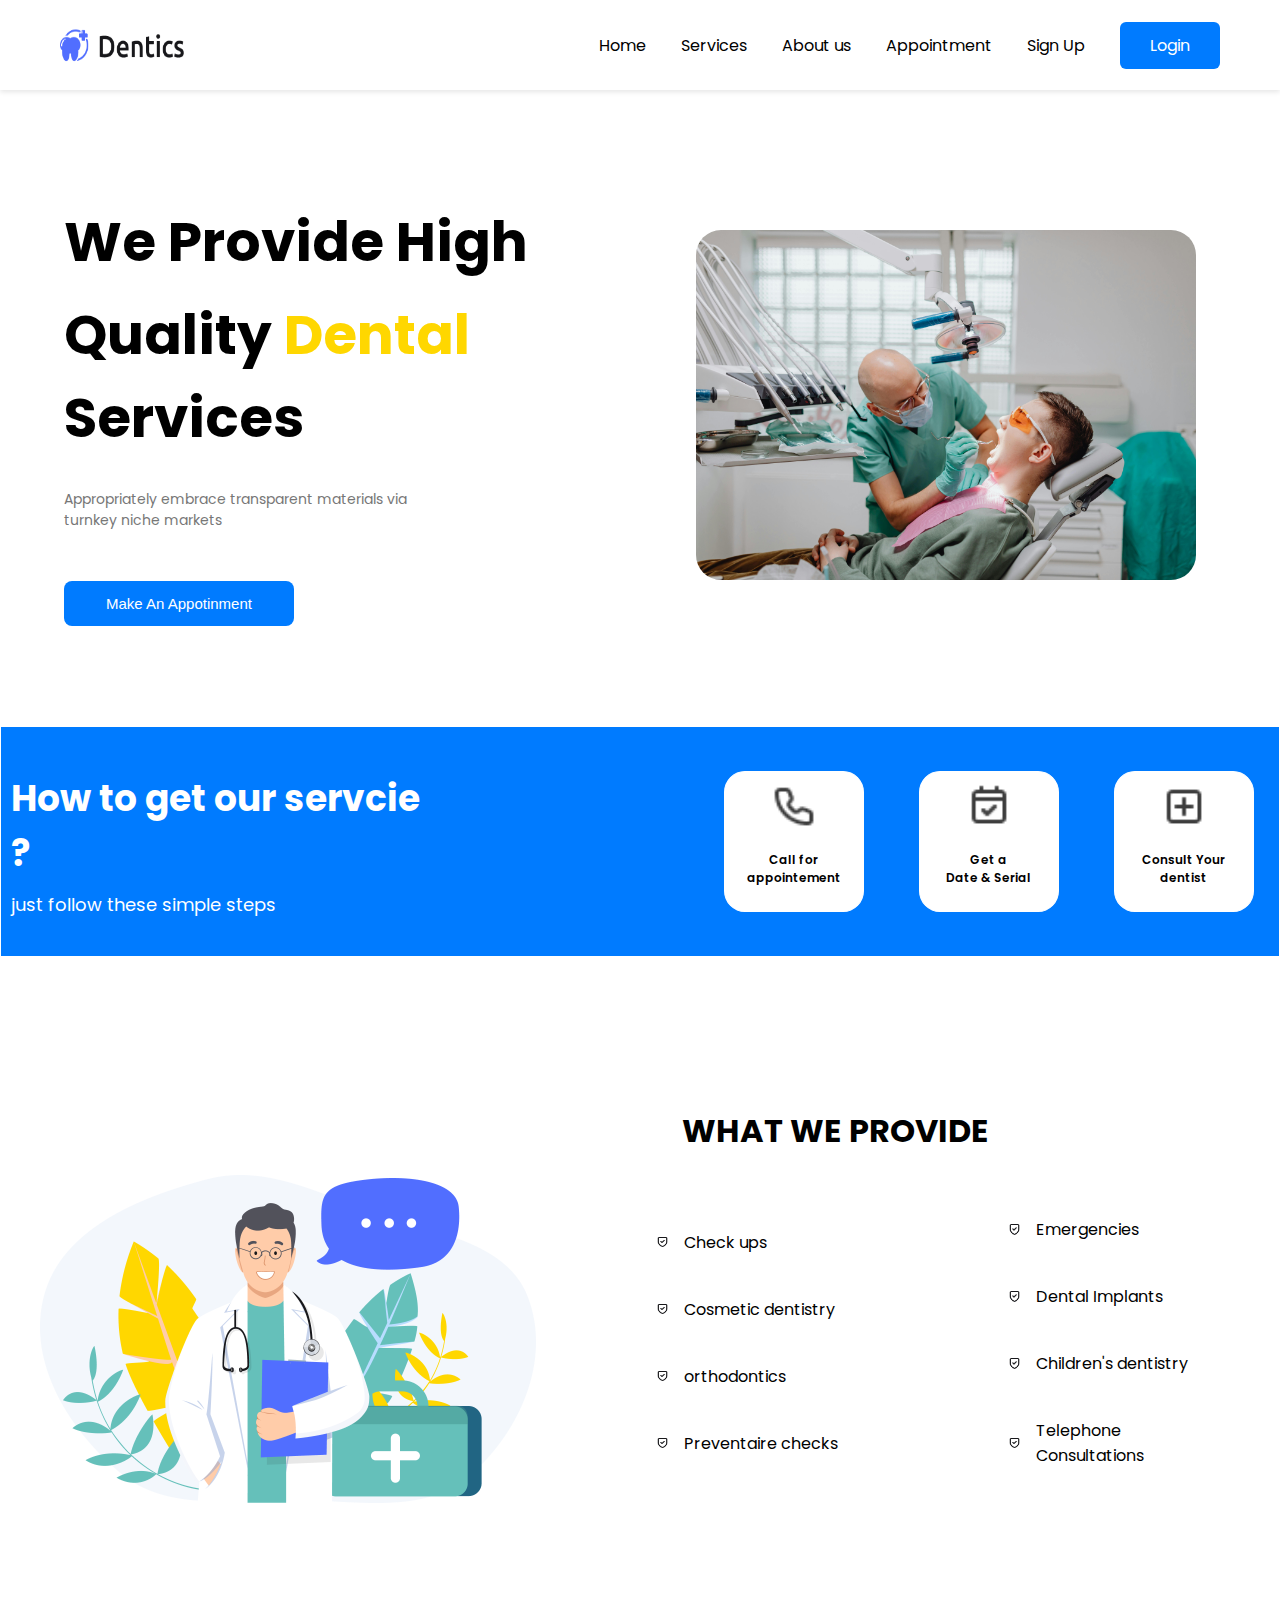
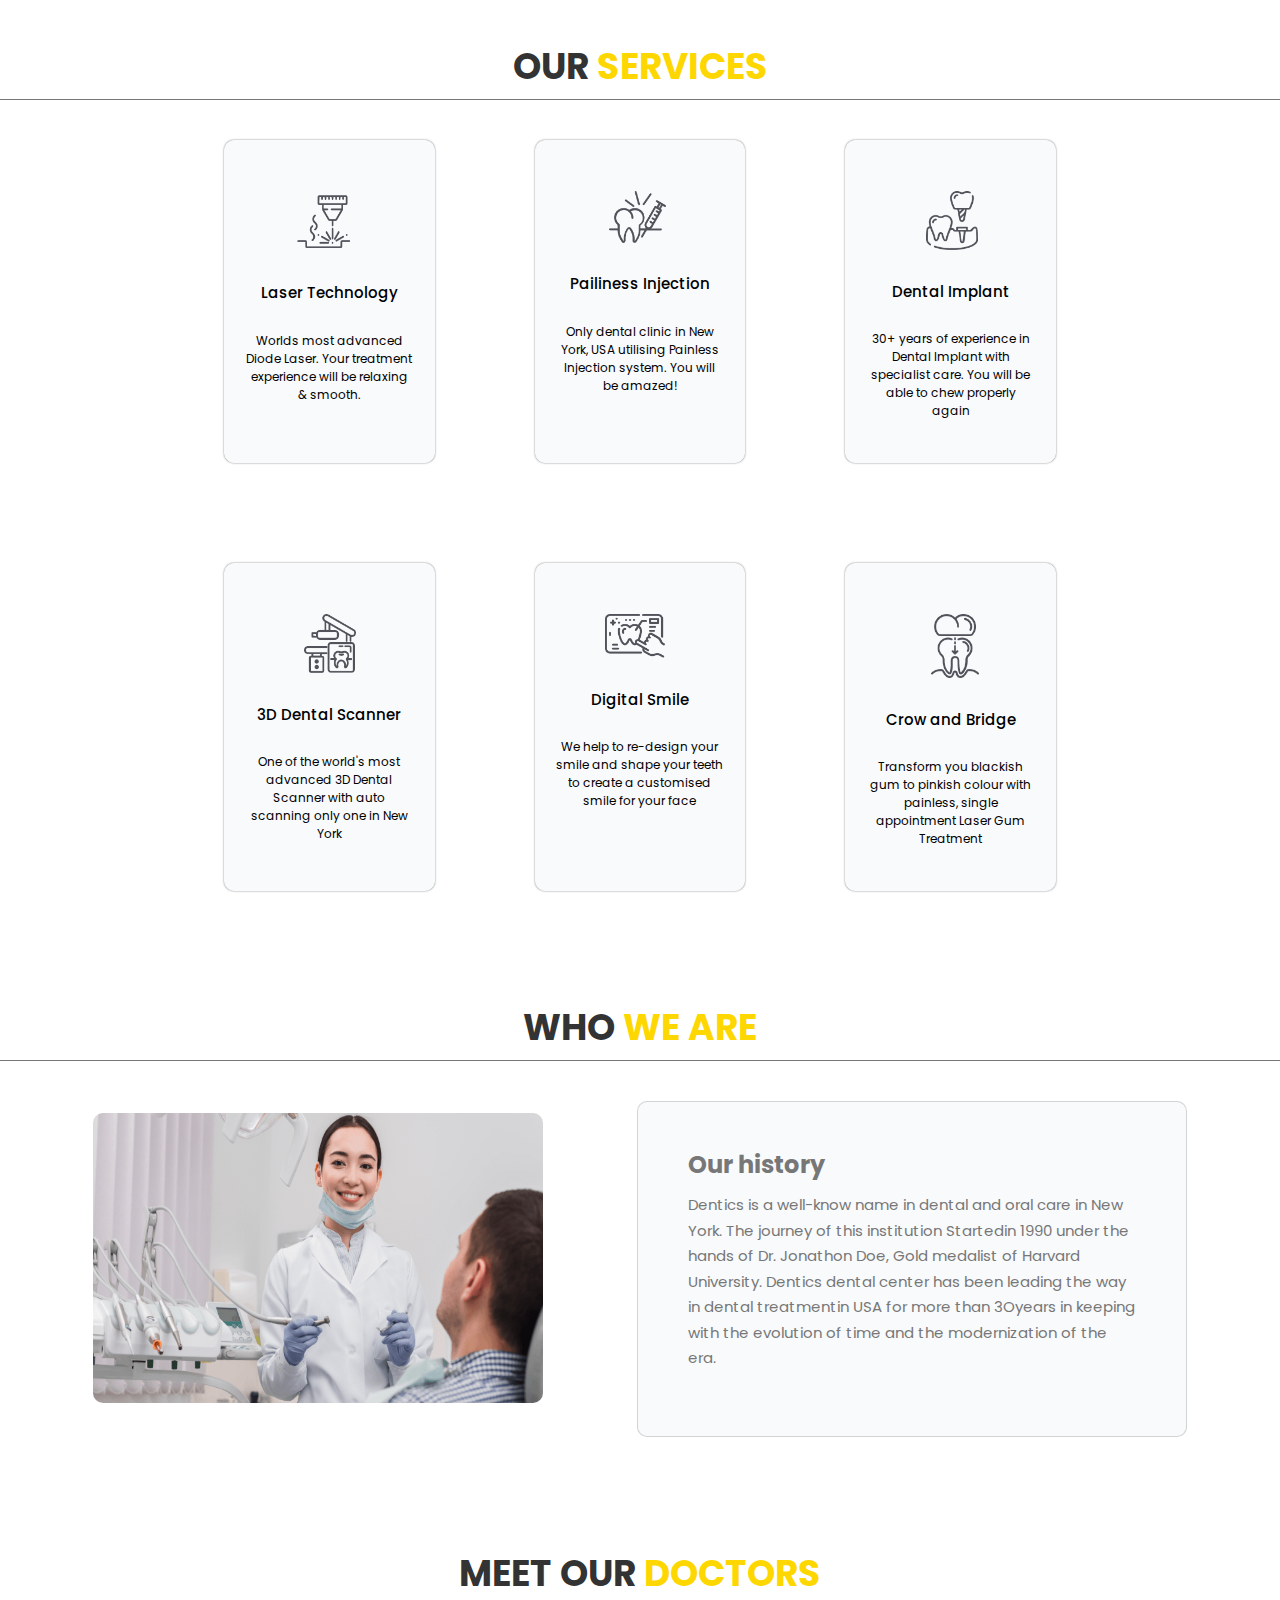
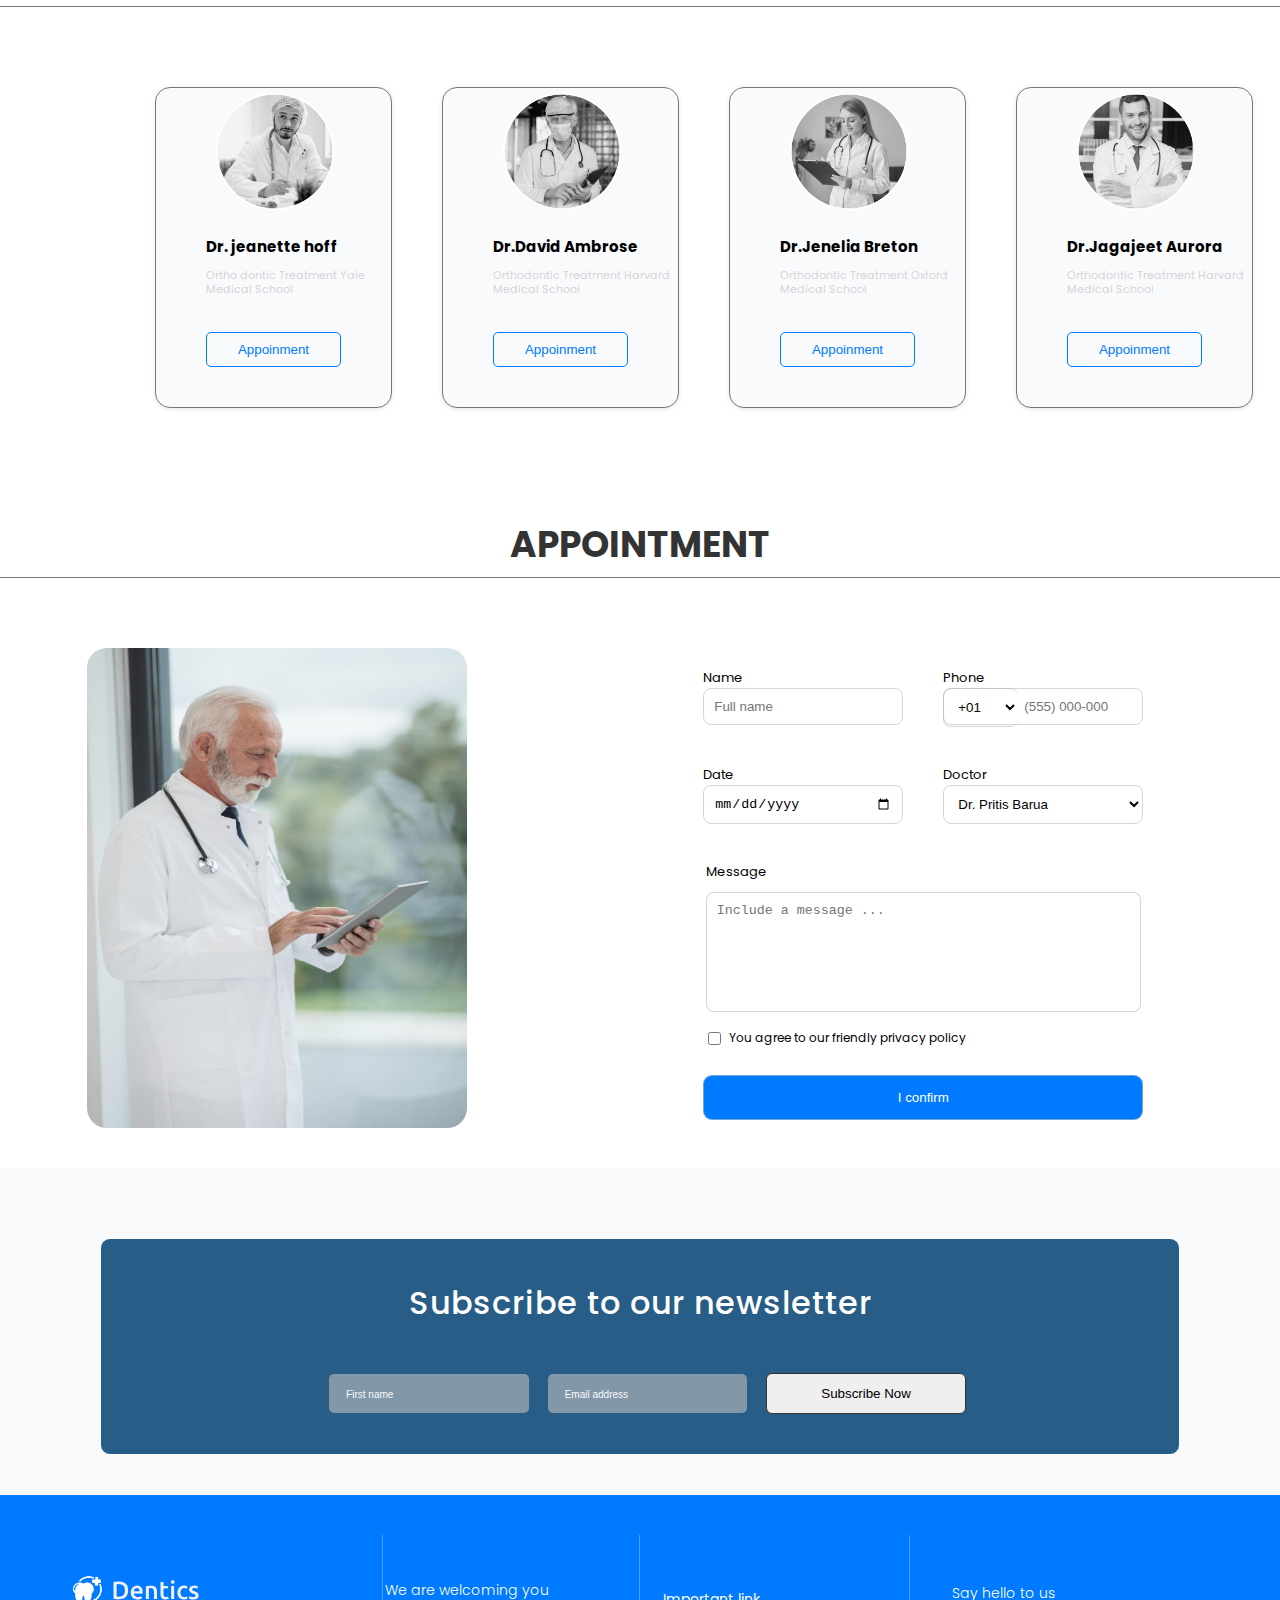
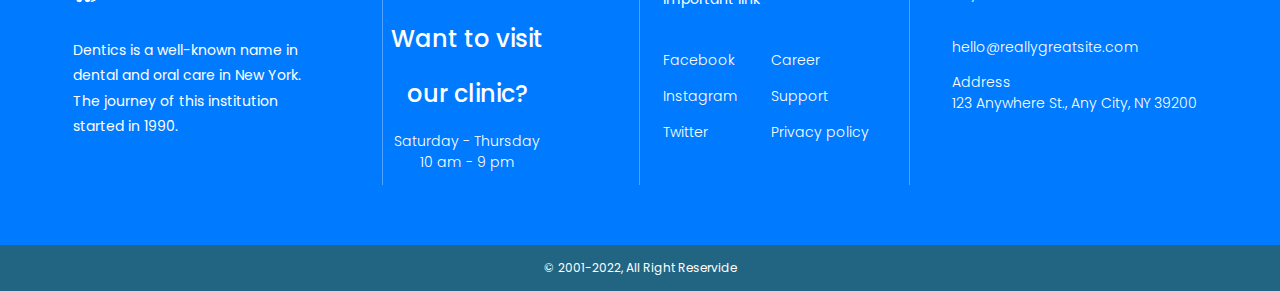
<file: index.html>
<!DOCTYPE html>
<html lang="en">
<head>
    <meta charset="UTF-8">
    <meta name="viewport" content="width=device-width, initial-scale=1.0">
    <title>dentics practice</title>

    <link rel="stylesheet" href="css/styles.css">
    <link rel="shortcut icon" href="images/font-icon-logo.jpg" />
   
</head>
<body>

        <header id="header">
            <!-- section barre de menu navbar -->
            
                <nav class="navigation">
                    <!-- images logo -->
                    <img class="picture" src="images/logo.png" alt="images logo">
            
                    <div class="menu" id="menu">
                    <ul>
                        <li><a href="index.html">Home</a></li>
                        <li><a href="#services">Services</a></li>
                        <li><a href="#history">About us</a></li>
                        <li><a href="#consult-app">Appointment</a></li>
                        <li><a href="sign-up.html">Sign Up</a></li>
                        <li><a href="login.html" class="login-btn">Login</a></li>
                        <!-- <button class="menu-close" id="menu-close">✕</button> -->
                    </ul>
                    <!-- <button class="menu-toggle" id="menu-toggle">☰</button> -->
                    </div>
                    <div class="toggle_menu">

                    </div>

                </nav>
        
        </header>
       <main> 
     <!-- section acceuil home -->
     <section id="home">
        <div class="home-container">
            <div class="left-content">
                <h1>We Provide High </h1>
                <h1>Quality <span>Dental</span> Services</h1>
                <p>Appropriately embrace transparent materials via<br> turnkey niche markets</p>
            
                <div class="btn-content">
                    <button class="get">Make An Appotinment</button>
                </div>
            </div>   

            <div class="right-content">
                <img src="images/dental-pexels-photo-6627462.jpeg" alt="image  dental pexels">
            </div>

        </div>
    </section> 

    <!-- section de services  -->

    <section id="services">

       <div class="services-content">
            <div class="left-service">
                <h1>How to get our servcie ?</h1>
                <p>just follow these simple steps</p>
            </div>

            <div class="right-service">
                <div class="serv">
                    <img src="images/call.png" alt="call appointement"/>
                    <p>Call for appointement</p>
                </div>
                <div class="serv">
                    <img src="images/date.png" alt="date appointement"/>
                    <p>Get a </br> Date & Serial</p>
                </div>
                <div class="serv">
                    <img src="images/doctor-consult.png" alt="consult"/>
                    <p>Consult Your dentist</p>
                </div>
            </div>
        </div>

        <div class="more-services"> 
            <h1>WHAT WE PROVIDE</h1>          
            <div class="services-provide">
                    <div class="img-service">
                        <img src="images/doctor.png" alt="picture doctor">
                    </div>         
              <div class="service-list">
                

                <div class="service-item">
                  <img src="images/shield.png" alt=" check-up">
                  <p>Check ups</p>
                </div>
                <div class="service-item">
                  <img src="images/shield.png" alt="check-up">
                  <p>Cosmetic dentistry</p>
                </div>
                <div class="service-item">
                  <img src="images/shield.png" alt="check-up">
                  <p>orthodontics</p>
                </div>
                <div class="service-item">
                  <img src="images/shield.png" alt="check-up">
                  <p>Preventaire checks</p>
                </div>
              </div>
              <div class="service-list">
                <div class="service-item">
                  <img src="images/shield.png" alt="check-up">
                  <p>Emergencies</p>
                </div>  
                <div class="service-item">
                  <img src="images/shield.png" alt="Check-up">
                  <p>Dental Implants</p>
                </div>
                <div class="service-item">
                  <img src="images/shield.png" alt="Check-up">
                  <p>Children's dentistry</p>
                </div>
                <div class="service-item">
                  <img src="images/shield.png" alt="Check-up">
                  <p>Telephone Consultations</p>
                </div>
            </div>
        </div>
        </div>

        <div class="our-services">
            <h1>OUR <span>SERVICES</span></h1>
            <!-- <hr> -->
        </div>

        <div class="main-service">
            
            <div class="main-inner-services">
                <div class="main-serv-img">
                    <img src="images/feat1.png" alt="Laser technology">
                </div>
               <div class="main-serv-content">
                    <h2>Laser Technology</h2>
                    <p>Worlds most advanced Diode Laser. Your treatment experience will be relaxing & smooth.</p>
               </div>   
            </div>

            <div class="main-inner-services">
                <div class="main-serv-img">
                    <img src="images/feat2.png" alt="Pailiness injection">
                </div>
               <div class="main-serv-content">
                    <h2>Pailiness Injection</h2>
                    <p>Only dental clinic in New York, USA utilising Painless Injection system. You will be amazed!</p>
               </div>    
            </div>

            <div class="main-inner-services">
                <div class="main-serv-img">
                    <img src="images/feat3.png" alt="Pental implant">
                </div>
               <div class="main-serv-content">
                <h2>Dental Implant</h2>
                <p>30+ years of experience in Dental Implant with specialist care. You will be able to chew properly again</p>
               </div>
                   
            </div>
            <div class="main-inner-services">
                <div class="main-serv-img">
                    <img src="images/feat4.png" alt="3D dental scanner ">
                </div>
               <div class="main-serv-content">
                <h2>3D Dental Scanner</h2>
                <p>One of the world's most advanced 3D Dental Scanner with auto scanning only one in New York</p>
               </div>
                   
            </div>
            <div class="main-inner-services">
                <div class="main-serv-img">
                    <img src="images/feat5.png" alt="digital smile">
                </div>
               <div class="main-serv-content">
                <h2>Digital Smile</h2>
                <p>We help to re-design your smile and shape your teeth to create a customised smile for your face</p>
               </div>
                   
            </div>
            <div class="main-inner-services">
                <div class="main-serv-img">
                    <img src="images/feat6.png" alt="crow and bridge">
                </div>
               <div class="main-serv-content">
                <h2>Crow and Bridge</h2>
                <p>Transform you blackish gum to pinkish colour with painless, single appointment Laser Gum Treatment</p>
               </div>
                   
            </div>

        </div>    
    </section>
    
    
    <section id="history">

        <div class="our-services">
            <h1>WHO  <span>WE ARE</span> </h1>
            <!-- <hr> -->
        </div>

        <div class="content-history">
            <img src="images/types-dentistry-specialties-feature.png" alt=" types dentistry specialties feature ">
            <div class="cont-hist">
                <h4>Our history</h4>
                <p>Dentics is a well-know name in dental and oral care in New York. The journey of this institution Startedin 1990 under the hands of Dr. Jonathon Doe, Gold medalist of Harvard University. Dentics dental center has been leading the way in dental treatmentin USA for more than 3Oyears in keeping with the evolution of time and the modernization of the era.</p>
            </div>
        </div>  
    </div>
    </section> 

    <section id="#doctors">

        <div class="our-services">
            <h1>MEET OUR <span>DOCTORS</span></h1>
            <!-- <hr> -->
        </div>
        

    <div class="doct">
        
           
            <div class="item-doct"> 
                <img src="images/doctor01.png" alt="image Dr.jeanette hoff">
                 <h5>Dr. jeanette hoff</h5>
                 <p>Ortho dontic Treatment Yale Medical School</p>
                 <button>Appoinment</button>
            </div>
 
            <div class="item-doct">
                  <img src="images/doctor02.png" alt="image Dr.David Ambrose">
                  <h5>Dr.David Ambrose</h5>
                  <p>Orthodontic Treatment Harvard Medical School</p>
                  <button>Appoinment</button>
            </div>

            <div class="item-doct">
                 <img src="images/doctor03.png" alt="image Dr.Jenelia Breton">
                 <h5>Dr.Jenelia Breton</h5>
                 <p>Orthodontic Treatment Oxford Medical School </p>
                 <button>Appoinment</button>
            </div>

            <div class="item-doct">
               <img src="images/doctor04.png" alt="image Dr.Jagajeet Aurora">
               <h5>Dr.Jagajeet Aurora</h5>
               <p> Orthodontic Treatment Harvard Medical School </p>
               <button>Appoinment</button>
           </div>        

     </div>
     
   
    </section>

    
    <section id="consult-app">
    
        <div class="our-services">
            <h1>APPOINTMENT</h1>
            <!-- <hr> -->
        </div>
        <div class="consult-content">
            <img src="images/doctor-with-tablet-computer.jpg" alt="doctor-with-tablet">
            <form action="#" class="form-container">
                <div class="form-row">
                    <div class="form-group">
                        <label for="name">Name</label>
                        <input type="text" id="name" name="name" required placeholder="Full name"/>
                    </div>
                    <div class="form-group">
                        <label for="phone">Phone</label>
                        <select class="tel-prefix">
                            <option value="+01">+01</option>
                        </select>
                        <input type="tel" name="phone" id="phone" placeholder="(555) 000-000"/>
                    </div>
                    <div class="form-group">
                        <label for="date">Date</label>
                        <input type="date" id="date" name="date" required/>
                    </div>
                    <div class="form-group">
                        <label for="doctor">Doctor</label>
                        <select name="doctor" id="doctor">
                            <option value="Dr. Pritis Barua">Dr. Pritis Barua</option>
                        </select>
                    </div>
                </div>
        
                <div class="form-group">
                    <label for="message" class="msg">Message</label>
                    <textarea name="message" id="message" cols="40" rows="5" placeholder="Include a message ..."></textarea>
                </div>
                <div class="form-group policy">
                    <input type="checkbox" id="policy" name="policy"/>
                    <label for="policy">You agree to our friendly privacy policy</label>
                </div>
                <button class="btn-submit">I confirm</button>
            </form>
        </div>
    </section>        
     <section id="subscribe">
        <div class="subs">
            <h2> Subscribe to our newsletter</h2>
            <form action="#">
                <input type="text" id="first-name" name="first-name" required placeholder="First name"/>
                <input type="email" id="email" name="email" required placeholder="Email address"/>
                <button type="submit" class="btn-sub">Subscribe Now</button>
            </form>
        </div>
    </section> 
    <section id="footer">
        <div class="news">
            <div class="news-item-1">
                <img src="images/logo.png" alt="logo">
                <p>Dentics is a well-known name in dental and oral care in New York. The journey of this institution started in 1990.</p>
            </div>
            
            <div class="news-item-2">
                <p>We are welcoming you</p>
                <h2>Want to visit</h2>
                <h2>our clinic?</h2>
                <p>Saturday - Thursday <br> 10 am - 9 pm</p>
            </div>
            
            <div class="news-item-3">
                <p class="para-3">Important link</p>
                <div class="link">
                    <a href="#">Facebook</a>
                    <a href="#">Career</a>
                    <a href="#">Instagram</a>
                    <a href="#">Support</a>
                    <a href="#">Twitter</a>
                    <a href="#">Privacy policy</a>
                </div>
            </div>
            
            <div class="more-news">
                <h6>Say hello to us</h6>
                <p>hello@reallygreatsite.com</p>
                <p>Address <br> 123 Anywhere St., Any City, NY 39200</p>
            </div>
        </div>
    </section>
    
<footer>
    <p class="copy">&copy; 2001-2022, All Right Reservide</p>
</footer>
    
    
</body>
<script src="js/scripts.js"></script>

</html>
</file>
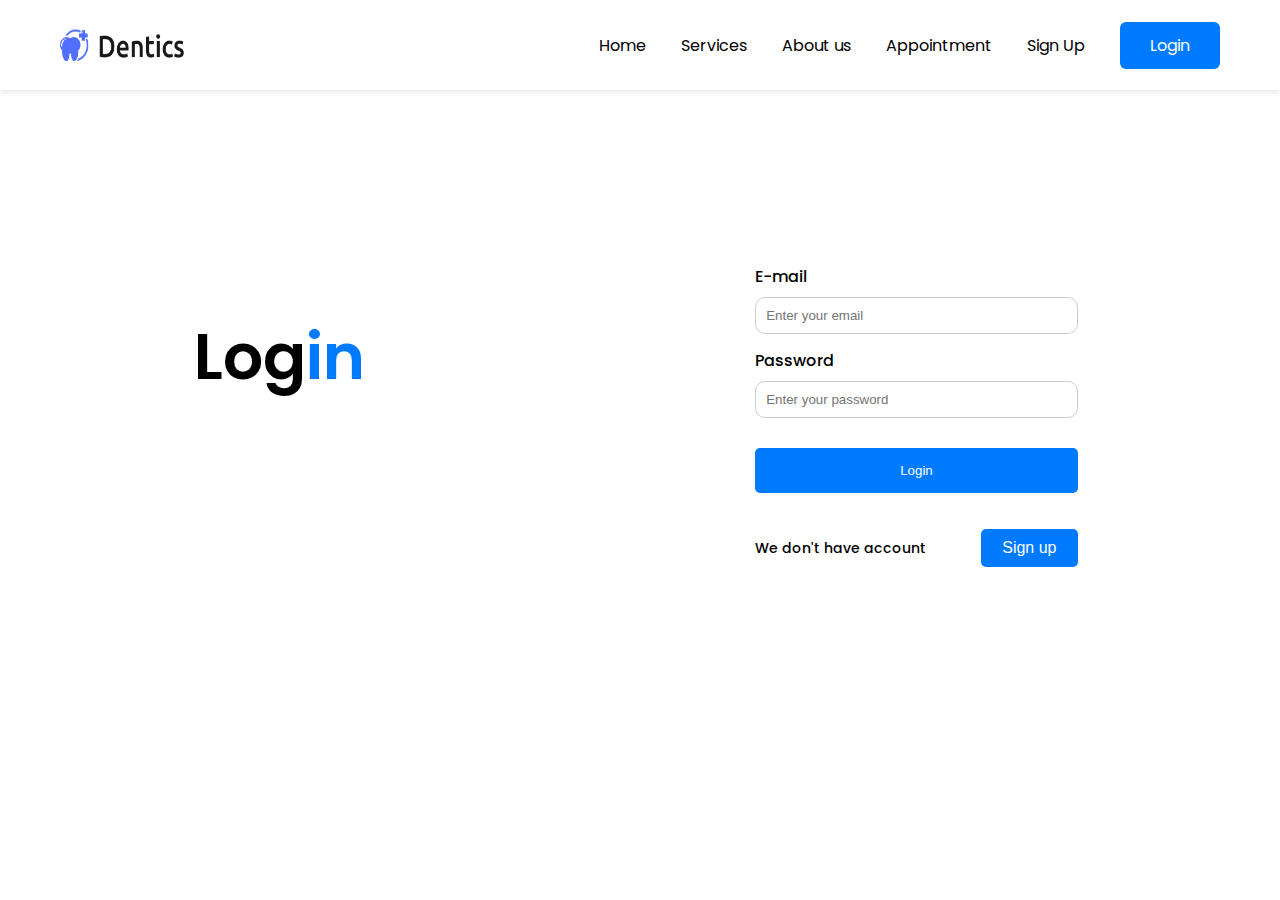
<file: login.html>
<!DOCTYPE html>
<html lang="en">
    <head>
        <meta charset="UTF-8">
        <meta name="viewport" content="width=device-width, initial-scale=1.0">
        <title>dentics practice</title>
    
        <link rel="stylesheet" href="css/styles.css">
        <link rel="shortcut icon" href="images/font-icon-logo.jpg" />
    </head>
    
<body>

    <header id="header">
        <!-- section barre de menu navbar -->
            <nav class="navigation">
                <!-- images logo -->
                <img class="picture" src="images/logo.png" alt="images logo">
        
                <div class="menu" id="menu">
                <ul>
                    <li><a href="index.html">Home</a></li>
                    <li><a href="#services">Services</a></li>
                    <li><a href="#history">About us</a></li>
                    <li><a href="#consult-app">Appointment</a></li>
                    <li><a href="sign-up.html">Sign Up</a></li>
                    <li><a href="login.html" class="login-btn">Login</a></li>
                    <!-- <button class="menu-close" id="menu-close">✕</button> -->
                </ul>
                <!-- <button class="menu-toggle" id="menu-toggle">☰</button> -->
                </div>
                <div class="toggle_menu">

                </div>
            </nav>
    </header>

    
    
    <section id="form-singnup">
          
        <div class="container-form-signin">
            
           <div class="signup-title">
                <h1>Log<span>in</span></h1>
            </div>

            <form class="signup-form" id="signup-form" action="#">
                
                <label for="email">E-mail</label>
                <input type="email" id="email" name="email" placeholder="Enter your email" required>
                <div id="email-error" class="error"></div>
         
                <label for="password">Password</label>
                <input type="password" id="password" name="password" placeholder="Enter your password" required>
                <div id="password-error" class="error"></div>
        
                <button type="submit">Login</button>
                
                <div class="create-account">
                    <p>We don't have account</p>
                    <button class="sign-btn"><a href="login.html">Sign up</a></button>
                </div>
            </form>
    </div>
  </section>
</main>
     
    
</section>
    


</body>
<script  src="js/scripts.js"></script>
</html>
</file>
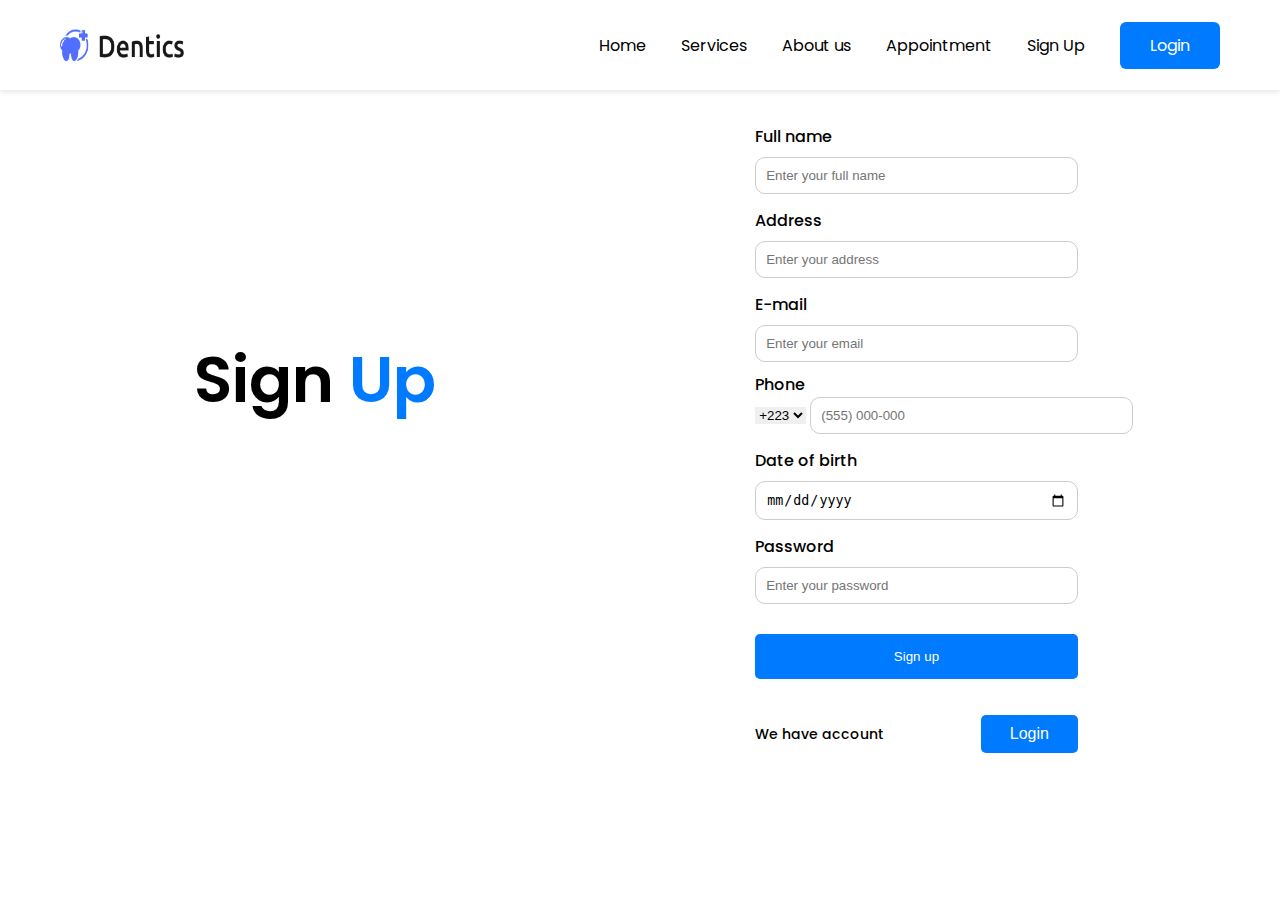
<file: sign-up.html>
<!DOCTYPE html>
<html lang="en">
    <head>
        <meta charset="UTF-8">
        <meta name="viewport" content="width=device-width, initial-scale=1.0">
        <title>dentics practice</title>
        <link rel="stylesheet" href="css/styles.css">
        <link rel="shortcut icon" href="images/font-icon-logo.jpg" />
    </head>
    
<body>
    <header id="header">
        <!-- section barre de menu navbar -->
        
            <nav class="navigation">
                <!-- images logo -->
                <img class="picture" src="images/logo.png" alt="images logo">
        
                <div class="menu" id="menu">
                <ul>
                    <li><a href="index.html">Home</a></li>
                    <li><a href="#services">Services</a></li>
                    <li><a href="#history">About us</a></li>
                    <li><a href="#consult-app">Appointment</a></li>
                    <li><a href="sign-up.html">Sign Up</a></li>
                    <li><a href="login.html" class="login-btn">Login</a></li>
                    <!-- <button class="menu-close" id="menu-close">✕</button> -->
                </ul>
                <!-- <button class="menu-toggle" id="menu-toggle">☰</button> -->
                </div>
                <div class="toggle_menu">
                </div>
            </nav>
    </header>
    
    
    <main>
        <section id="form-singnup">
          
            <div class="container-form">
                
               <div class="signup-title">
                    <h1>Sign <span>Up</span></h1>
                </div>

                <form class="signup-form" id="signup-form" action="#">
                    <label for="full-name">Full name</label>
                    <input type="text" id="full-name" name="full-name" placeholder="Enter your full name" required>
                    <div id="full-name-error" class="error"></div>
            
                    <label for="address">Address</label>
                    <input type="text" id="address"  name="address" placeholder="Enter your address">
            
                    <label for="email">E-mail</label>
                    <input type="email" id="email" name="email" placeholder="Enter your email" required>
                    <div id="email-error" class="error"></div>
            
                    <div class="form-group-sign">
                        <label for="phone">Phone</label>
                        <div class="phone-input-wrapper">
                            <select class="tel-prefix" id="country-code" name="country-code">
                                <option value="+1">+1</option>
                                <option value="+33">+33</option>
                                <option value="+49">+49</option>
                                <option value="+91">+91</option>
                                <option value="+34">+34</option>
                                <option value="+212">+212</option>
                                <option value="+222">+222</option>
                                <option value="+223" selected>+223</option> <!-- Adjusted for example -->
                                <option value="+221">+221</option>
                            </select>
                            <input type="tel" name="phone" id="phone" placeholder="(555) 000-000"/>
                        </div>
                    </div>
                    
                        
                    <div id="phone-error" class="error"></div>
            
                    <label for="dob">Date of birth</label>
                    <input type="date" id="dob" name="dob" placeholder="Enter your date of birth">
            
                    <label for="password">Password</label>
                    <input type="password" id="password" name="password" placeholder="Enter your password" required>
                    <div id="password-error" class="error"></div>
            
                    <button type="submit">Sign up</button>
                    
                    <div class="create-account">
                        <p>We have account</p>
                        <button class="sign-btn"><a href="login.html">Login</a></button>
                    </div>
                </form>
        </div>
      </section>
    </main>
    
</body>
<script src="js/scripts.js"></script>
</html>
</file>
<file: css/styles.css>
@import url('https://fonts.googleapis.com/css2?family=Jersey+15&family=Poppins:ital,wght@0,100;0,200;0,300;0,400;0,500;0,600;0,700;0,800;0,900;1,100;1,200;1,300;1,400;1,500;1,600;1,700;1,800;1,900&display=swap');
@import url('https://fonts.googleapis.com/css2?family=Poppins:wght@100;200;500;700&display=swap');


:root {

    --primary:#007bff;
    --lightprimary:#0056b3;
    --white: #ffffff;
    --silver:#bcbcbc9e;
    --defaultLinkColor:#333;
    --yellow:#FFD700;
    --mutted:#777777;
    --whiteBG:#F8FAFC;
    --black : #333;
}

* {
    box-sizing: border-box;
    border: none;
    text-decoration: none;
}  

.navigation, #home,.services-content,#form-singnup, footer {
    width: 90%;
    margin: auto;   
    position: relative; 
}

body {
    overflow-x: hidden;
    font-family: 'Poppins', sans-serif;
    margin: 0;
    padding: 0;    
}

.navigation {
    display: flex;
    align-items: center;
    justify-content: space-between;
    box-shadow: 0px 2px 5px rgba(0, 0, 0, 0.1);
    width: 100%;
    height: 10vh;
    padding: 10px 0px;
    z-index: 1000;
   
}

.menu ul {
    display: flex;
    align-items: center;
    list-style: none;
    margin-right: 60px;
}

.menu ul li {
    margin-right: 35px;
}

.menu ul li:last-child {
    margin-right: 0;
}

a {
    color: #000000;
    font-size: 16px;
}

a:active, a:hover {
    color: #4c83ff; 
}

.navigation .login-btn {
    
    padding: 12px 30px;
    border-radius: 6px;
    background-color: var(--primary);
    color: var(--white);
    
}


.picture{
    width:10%;
    height: 50%;
    margin-left: 60px;
}


/* ------------------------------------home--------------------------------------------*/

#home .home-container{
    display: flex;
    align-items: center;
    justify-content: space-between;
    margin: 100px 0px 100px 0px;
    
}


span{
    color: var(--yellow);
}

#home .left-content h1{

  color:black;
  font-size: 55px;
  margin-top: 10px;
  margin-bottom: 0px;
 
 
}

#home .left-content p{
    color: var(--mutted);
    font-size:14px;
   margin-bottom: 50px;
   margin-top: 30px;
   
}
 
 
#home .home-container .right-content img{
   
    width: 500px;
    height: 350px;
    margin-bottom: 0px;
    border-radius: 25px;
    margin-right: 20px;

}


#home .home-container .btn-content .get{

    background-color: var(--primary);
    color: var(--white);
    margin-right:auto ;
    width: 230px;
    height: 45px;
    border-radius: 8px;
    font-size: 15px;
    padding: 10px 10px;
}



#home .left-content button:hover a {
    background-color: var(--lightprimary);   
}


/*------------------------------------services---------------------------------*/


.services-content{
    display: flex;
    flex-direction: row;
    justify-content: space-evenly;
    align-items: center;
    width: 100%;
    margin-bottom: 90px;
    /* margin-top: auto; */
    padding:20px 10px;
    border: 1px solid var(--white);
    background-color: var(--primary);
    /* gap: 80px; */
}

.left-service {
    color: var(--white);
    /* margin-right: 8%; */
}


.left-service h1 {
    font-size: 36px;
    margin-bottom: 0px;
    margin-right: 200px;
    
}

.left-service p {
    
    font-size: 18px;
    margin-top: 10px;
}

.right-service {

    display: flex;
    justify-content: space-evenly;
     gap: 40px; 
    margin-left:8% ;    
}

.right-service .serv {
    
    display: flex;
    flex-direction: column;
    align-items: center;
    width: 90%;
    margin-bottom: 20px;
    margin-top: 20px;
    margin-right: 15px;
    padding:12px 12px;
    border: 1px solid var(--white); 
    border-radius: 15%;
    background-color: var(--white);

}

.right-service .serv img {
    
    width: 40%;
    height: 40%;
    margin-bottom: 10px;
}

.right-service .serv p {
    font-size: 12px;
    text-align: center;
    font-weight: 600;
}


/*-------------------------- More Services ------------------*/

.more-services {
  
    width: 100%;
    margin-top: 30px;
    padding: 10px;
}
 

.services-provide {
    display: flex;
    justify-content: space-evenly;
    align-items: center;
}


.more-services  h1 {
   
    display: flex ;
    justify-content: center;
    align-items: center;
    margin-left: 390px;
    margin-bottom: 0px;
    margin-top: 50px;
    
}


.service-list {
    width: 100%;
    margin: 40px 50px 100px 90px;
 
}
.img-service { 
    
    /* margin-right: 0px; */
    margin-left:0px;
    margin-bottom:90px ;
    width: 100%; 
    padding: 20px 30px 0 30px;
 } 
 

.service-item {
    display: flex;
    align-items: center;
    margin-bottom: 10px;
   
    
}

.service-item img {
    width: 6%;
    height: 4%;
    margin-right: 15px;
}

.service-item p {
    width: 85%;
}


 /* Title with Separtor */

        
.our-services {
    text-align: center; 
    padding: 5px 0;
    display: flex;
    align-items: center;
    justify-content: center;
    width: 100%;
    border-bottom: 1px solid var(--mutted);
}

.our-services h1 {
    font-size: 36px;
    font-weight: bold;
    color: var(--black);
    margin-bottom: 0px;
   
   
}

.our-services h1 span {
    color: var(--yellow);
}

/* 
.our-services hr {
    border: 0;
    height: 1px;
    background: var(--silver);
    margin: 10px 0 0;
    width: 100%;
    margin-bottom: 30px;
} */


/* main service */
 
  .main-service {
    display: grid;
    grid-template-columns: repeat(3, 1fr);
    grid-gap: 100px;
    width: 65%;
    height: 30%;
    margin: auto;
    margin-top: 40px;
    
  }
  
  .main-inner-services {
    
    padding:25px 20px;
    border: 1px solid var(--whiteBG);
    background-color: var(--whiteBG);
    border-radius: 10px;
    box-shadow: 0 0 2px var(--mutted);
    display: flex;
    flex-direction: column;
    align-items: center;
}
  
.main-serv-img img {
    width: 40%; 
    max-width: 80%;
    margin-top:25px;
    margin-left: 40px;
  }
  
 .main-service .main-serv-content{

    text-align: center;
    font-size: 10px;
    background-color: var(--whiteBG);
   
 }
 .main-serv-content h2{
    font-size: 15px;
    padding: 10px 0px;
    font-weight: 500;
 }
 .main-serv-content p{

    font-size: 12px;
    padding: 5px 0px;
        
 }



/*content history */

#history{
    
    margin: 80px 0px 80px 0px;

}

#history .content-history{
    display: flex; 
    justify-content: space-evenly;
    margin-right:auto ;
    margin-top: 40px;
    align-items: flex-start;
  
}
.content-history img{

    width: 450px;
    height: 290px;
    border-radius: 10px;
    display: flex;
    align-items: center;
    margin-top: 12px;
    
}


.content-history .cont-hist{
 
    padding: 50px;
    width: 550px;
    background-color: var(--whiteBG);
    border-radius: 10px;
    border: var(--silver) solid 1px;
    color: var(--muted);
    line-height: 25px;
    font-size: 14px;
    
}

.content-history .cont-hist h4{
    /* padding: 3%; */
    font-weight: bold;
    font-size: 24px;
    margin-bottom: 0px;
    margin-top: 0px;
}

.content-history .cont-hist{
    color: var(--mutted);
    font-size: 15px;
}
.cont-hist p{
    font-size: 15px;
    line-height: 1.7;
}


/* doctors */

#doctors{
    margin: auto;
}

.doct {
    
    display: flex;
    justify-content: center;
    align-items: center;
    width: 60%;
    height: 90%;
    margin-left: 320px;
    gap: 50px;
    margin-bottom: 80px;
    margin-top: 80px;

}

.doct img{

    display: flex;
    width: 50%;
    align-items: center;
    justify-content: space-around;
    margin-left: 60px;
    margin-top: 5px;
    
}

#doctors .our-services span{

    color: var(--yellow);
    margin-right: 5px;
} 
.doct p {

    font-size: 11px;
    color: var(--silver);
    line-height: 1.2;
    margin-left: 50px;
}

.doct button{

    color: var(--primary);
    height: 35px;
    width: 135px;
    border: 1px solid var(--primary);
    background-color: var(--whiteBG);
    border-radius: 5px;
    margin-top: 25px;
    margin-left: 50px;
    margin-right: 50px;
    text-align: center;
   
}

.doct h5{

    font-size: 15px;
    margin-bottom: 5px;
    margin-left: 50px;

}

.doct button:hover{
    background-color: var(--mutted);
    color: white;
}

.item-doct{

    background-color: var(--whiteBG);
    box-shadow: 0 1px 5px rgba(0, 0, 0, 0.1);
    border-radius: 15px;
    padding-bottom: 40px;
    border: 1px solid var(--mutted);
   
}


/* formulaire de contact dentics*/


#consult-app{
    margin: 60px 0px 40px 0px;
}


.consult-content {
    
    display: flex;
    justify-content: space-evenly;
    gap: 20px;
    margin-top: 70px;
}

#consult-app .consult-content img{

    width: 380px;
    height: 480px;
    border-radius: 20px;
    margin-right: 80px;

}


.form-container {
    
    display: flex;
    flex-direction: column;
    margin-left: 50px;
    margin-top: 20px;
    align-items: center;
    margin-right: 50px;
    
} 

.form-row {

    display: grid;
    grid-template-columns: repeat(2, 1fr);
    grid-template-rows: repeat(2, 1fr);
    column-gap: 40px;    
  

}

.form-group {
    
    display: flex;
    flex-direction: column;
    /* justify-content: center; */
    
} 

.form-group .tel-prefix {
    
    position: absolute;
    width: 75px;
    border-right: none;
    margin-top: 20px;
    
}

.form-group #phone::placeholder {
    
    padding-left: 10px;
} 

.form-group #phone {
    
    width: 200px;
    margin-bottom: 40px;
    padding-left: 70px;
}


.form-group input,
.form-group select {
    
    width: 100%;
    border-radius: 8px;
    padding: 10px;
    margin-bottom: 10px;
    border: solid var(--silver) 1px;
    background-color: transparent;
    color: var(--muted);
}

.form-group label {
    font-size: 13px;
} 

.form-group textarea {

    width: 435px;
    height: 120px;
    border-radius: 8px;
    border: 1px solid var(--silver);
    margin-top: 10px;
    resize: none;
    padding: 10px;

}

.policy {
    display: inline-block;
    margin-bottom: 20px;
    margin-top: 15px;
    width: 100%;

} 

#policy {
    width: 15px;
    margin-top: 5px;
    
}

.policy label {
    font-size: 12px;
    /* margin-bottom: 30px; */
    position: relative;
    bottom: 3px;
    margin-bottom: 20px;
}

.btn-submit {

    height: 45px;
    border-radius: 9px;
    border: 1px solid var(--silver);
    color: var(--white);
    background-color: var(--primary);
    width: 100%;
   
}

.btn-submit:hover {
    background-color: var(--lightprimary);
}


 
/** Form d'authentificate */



.container-form{
    
    display: flex;
    align-items: center;
    justify-content: space-between;
    margin-top: 30px;
   
}


.container-form-signin{
    
    display: flex;
    align-items: center;
    justify-content: space-between;
    margin-top: 170px;
    /* width: 90%; */
    /* gap: 130px; */
   
}

.signup-title h1 {
    font-size: 4rem;
    font-weight: 600;
    position: relative;
    bottom: 60px;
    left: 130px;
}


.signup-title span {
    color: var(--primary);
}

.signup-form {
    display: flex;
    flex-direction: column;
    width: 40%;
}



.signup-form label {

    margin-top: 4px;
    margin-bottom: 8px;
    font-weight: 500;
    /* margin-left: 100px; */
}


.signup-form input{
    padding: 10px;
    border: 1px solid #ccc;
    border-radius: 10px;
    margin-bottom: 10px;
    /* margin-left: 100px; */
    width: 70%;
}


.phone-input {
    display: flex;
    gap: 1px;
   
}

.phone-input select {
    padding: 10px;
    border: 1px solid #ccc;
    border-radius: 10px;
    margin-bottom: 10px;
    /* margin-left: 80px; */
    width: 15%;
}

.phone-input input {
    width: 55%;
    margin-left: 0px;
    
}


.signup-form button{
    margin-top: 20px;
    padding: 15px;
    background-color: var(--primary);
    color: white;
    border: none;
    border-radius: 5px;
    cursor: pointer;
    width: 70%;
    margin-bottom: 0px;
    
}
.signup-form button:hover {
    background-color: var(--primary);
}


.create-account{
    display: flex;
    align-items: center;
    justify-content: space-between;
    width: 70%;
    margin-top: 10px;
    
}
.create-account p{
   
    margin-top: 35px;
    font-size: 14px;
    font-weight: 500;
   
}

.signup-form .create-account .sign-btn {
  
    background-color: var(--primary);
    padding: 10px 0px;
    border-radius: 5px;
    border: none;
    cursor: pointer;
    width: 30%;
}

.create-account a{
    color: var(--white);
    
}



/********************************************** Subscribe *****************************/


#subscribe{
    margin: auto;
    background-color: var(--whiteBG);
    padding: 40px;
    display: flex;
    align-items: center;
    justify-content: center;
    width: 100%;
    text-align: center;

}

.subs{
    width: 90% ;
    padding: 40px;
    background-color: rgb(39, 93, 134);
   height: 100%;
    margin-top: 30px;
    border-radius: 10px;
    border: 1px solid var(--white);
    color: var(--white);

    
}
.subs h2{
    font-size: 32px;
    font-weight: 500;
    letter-spacing: 1px;
    margin-top: 0px;
    font-size: 32px;
}

.subs form input{
   
    border-radius: 5px;
    margin: auto;
    background-color: var(--silver);
    width: 20%;
    margin-left: 15px;
    padding: 12px;
    
}

.subs form input::placeholder{
    font-size: 10px;
    color: var(--whiteBG);
    padding: 5px;
   
}
.subs form button{
    width: 20%;
    padding: 12px;
    border-radius: 6px;
    border: 1px solid var(--black);
    margin-top: 20px;
    margin-left: 15px;
    font-weight: 500;

}
.subs form button:hover{
    background-color: var(--primary);
}




/****************** Footer **********************/  
#footer {
    color: var(--silver);
    margin: auto;
    background-color: var(--primary);
    width: 100%;
    padding: 20px;
}

.news {
    display: flex;
    justify-content: space-evenly;
    align-items: flex-start;
    padding-bottom:40px ;
    
}

.news-item-1, .news-item-2, .news-item-3 {
    margin-top: 20px;
    padding: 40px;
    border-right: 1px solid rgba(255, 255, 255, 0.3);
   height: 250px;
   
}

.news-item-3 {
    
    position: relative;
    right: 30px;
    
}

.news-item-1 {
    width: 350px;
    display: flex;
    flex-direction: column;
}

.news .news-item-1 img {
    margin-bottom: 20px;
    width: 130px;
    filter: brightness(10);
}

.news .news-item-1 p {
    font-size: 14px;
    margin-right: 40px;
    color: var(--white);
    line-height: 1.8;
}

.news .news-item-2 {
    text-align: center;

}

.news .news-item-2 p {
    font-size: 14px;
    font-weight: 300;
    line-height: 1.5;
    color: var(--white);
    margin-top: 5px;
    position: relative;
    right: 50px;
    

}

.news .news-item-2 h2 {
    font-size: 24px;
    font-weight: 500;
    color: var(--white);
    position: relative;
    right: 50px;
}

.news .news-item-3 p {
    font-size: 14px;
    color: var(--white);
    margin-bottom: 40px;


}

.news .news-item-3 .link {
    display: grid;
    grid-template-columns: repeat(2, 1fr);
    gap: 10px;
   
}

.news .news-item-3 .link a {
    color: var(--white);
    font-size: 14px;
    font-weight: 300;
    text-decoration: none;   
    margin-bottom: 5px; 
}

.more-news {
    margin-right: 50px;
    margin-top: 35px;
    
}

.more-news p, .more-news h6 {
    font-size: 14px;
    color: var(--white);
    font-weight: 300;
}

.more-news p {
    margin-top: 5px;
  
}

footer {
    display: flex;
    justify-content: center;
    align-items: center;
    background-color: #216583;
    color: var(--white);
    padding: 2px;
    width: 100%;
}

footer .copy {
    font-size: 12px;
}

.error {
    color: red;
    font-size: 14px;
    margin-top: -10px;
    margin-bottom: 10px;
}

/********************Responsivité****************************/


/*********** Menu de navbar des elements ***********/
 /* Styles pour le menu */
/* 
 .menu-toggle,
.menu-close {
    display: none;
    background: none;
    border: none;
    font-size: 1.5rem;
    cursor: pointer;
} */


.toggle_menu {
    display: none;
    
   
}


/*********************************************************************************/


@media (max-width: 840px) and (min-width: 660px)  {


      
    #header .menu{
        display: none;
    }
    #header .navigation img{
        width: 90px;
        height: 28px;
        display: flex;
        margin: auto 30px;
        
    }

#header .toggle_menu {
    display: flex;
    height: 40px;
    width: 80px;
    align-items: center;
    justify-content: center;
    position: relative;
    cursor: pointer;

 }

#header .toggle_menu::before {
    position: absolute;
    content: "";
    height: 3px;
    width: 25px;
    background-color: var(--primary);
    border-radius: 15px;
    box-shadow: blue 0 8px 0;
    transform: translateY(-10px);
    transition: 0.5s;
}
#header .toggle_menu::after {
    position: absolute;
    content: "";
    height: 3px;
    width: 25px;
    background-color: var(--primary);
    border-radius: 15px;
    transform: translateY(6px);
    transition: 0.5s;
}
#header .toggle_menu.active::before{
    transform: translateY(0) rotate(135deg);
    box-shadow: 0 0 0 var(--primary);
}
#header .toggle_menu.active::after{
    transform: translateY(0) rotate(-135deg);
}
#header .menu.responsive {
    display: flex;
    position: absolute;
    top: px;
    left: 130px;
    width: 90%;
    align-items: center;
    justify-content: center;
    background-color: var(--whiteBG);
    flex-direction: column;
    
}

.menu ul{
    display: flex;
    align-items: center;
    flex-direction: column;
    margin-right: 130px;
    margin-left: 0px;
    list-style: none;
    font-size: 32px;
    font-weight: 500;
}
 
.navigation .menu {
        top: 50px;
        left: 235px;
        padding: 25px;
    }

.navigation .menu a {
    
        font-size: 1rem;
        padding: 10px;
        width: 100%;
        margin-bottom: 15px;
        margin-left: 5px;
        display: flex;
        align-items: center;
        flex-direction: column;
    
    }


    /****************************************home*************************************************************/

    #home .home-container{
        width: 100%;
        display: flex;
        flex-direction: column;
        align-items: center;
        justify-content: center;
        margin-left: 0px;
        
    }
     
    .home-container .right-content img{
        
        margin-bottom: 0px;
        border-radius: 25px;
        margin-top: 50px;

    }

     #home .left-content h1 {
        margin-top: 15px;
        font-size: 36px;
        margin-right: 100px;
    }
    #home .left-content p {
        font-size: 13px;
        font-weight: 300;
    }
        
    .nav-login-btn {
        font-size: 10px;
        padding: 10px 10px;
    }
    .menu li a {
        margin: 0 15px;
    }
    .picture {
        width: 15%;
    }



    /*****************************Services***************************/


   
    .services-content {
       
        padding:10px 10px;
        width: 100%;
        display: flex;
        flex-direction: column;
        align-items: center;
        justify-content: center;
        margin: 50px 0px;
        padding: 10px;
        
    }
    .right-service {
 
        flex-direction: column;
        align-items: center; 
        margin-top: 30px;
        margin-left: 0px;

    }
     .services-content .left-service h1{
      
        font-size: 20px;
        margin-top: 40px;
        margin-left: 150px;

     }
     
     .services-content .left-service p{
    
        margin-left: 150px;

     } 

    .right-service .serv p {

        font-size: 12px;
        line-height: 1.2;
        
    }

    /*-------------------- More Services ------------------*/

.more-services {
  
    width: 80%;
    margin-top: 30px;
    padding: 10px;
    margin-left: 20px;

}
 

.services-provide {

    display: flex;
    justify-content: space-evenly;
    align-items: center;
    flex-direction: column;
   
}

 
.more-services  h1 {
   
    display: flex ;
    justify-content: center;
    align-items: center;
    margin-bottom: 0px;
    position: relative;
    top: 450px;
    margin-left: 40px;
  
    
}


.service-list {
    width: 100%;
    margin: 80px 30px 100px 240px;
 
}

 

.img-service { 
    
    /* margin-right: 0px; */
    margin-left:50px;
    margin-bottom:90px ;
    width: 80%; 
    padding: 20px 30px 0 30px;
 } 
 

.main-inner-services {
    
    padding:25px 20px;
    border: 1px solid var(--whiteBG);
    background-color: var(--whiteBG);
    border-radius: 10px;
    box-shadow: 0 0 2px var(--mutted);
    display: flex;
    flex-direction: column;
    align-items: center;
    width: 80%;
    
}

    
    .service-item img {
        
        width: 8%;
        height: 8%;
        margin-top: 2px;
        margin-left: 80px;

    }
  
    .main-service {
        width: 60%;
        display: flex;
        flex-direction: column;
        align-items: center;
        margin-left: 160px;
    }
  
    .more-services h1 {
          font-size: 24px;
          margin-top: 20px;
     }
    
    .our-services {
        text-align: center; 
        padding: 5px 0;
        display: flex;
        align-items: center;
        justify-content: center;
        width: 100%;
        border-bottom: 1px solid var(--mutted);

    }
    

   .our-services h1 {
    font-size: 36px;
    font-weight: bold;
    color: black;
    margin-left: 40px;
    margin-bottom: 0px;
  }

.our-services h1 span {
    color: var(--yellow);
}


/************History****************/

    #history .content-history {
        flex-direction: column;
        align-items: center;
        text-align: center;
        margin:50px 20px 100px 20px;
    }
    .content-history img {
        width: 65%;
        height: 35vh;
        margin: 0 0 60px 10px;
    }
    .content-history .cont-hist {

        width: 65%;
        padding: 15px 20px;
        margin-top: 40px;
        text-align: left;
        margin-left: 10px;
    
    }

    .content-history .cont-hist h4{
        /* padding: 3%; */
        font-weight: bold;
        font-size: 24px;
        margin-bottom: 30px;
        margin-top: 0px;
    }

    .content-history .cont-hist{
        color: var(--mutted);
        font-size: 15px;
        padding: 30px;
    }
    .cont-hist p{
        font-size: 12px;
        line-height: 1.8;
    }

    .doct {
        flex-direction: column;
        align-items: center;
        width: 50%;
        margin-left: 180px;
        gap: 30px;
        margin-top: 50px;
    }

    .item-doct {
        width: 80%;
        padding: 20px;
        text-align: center;
    }
    .doct img {
        width: 100%;
        margin: 0;
    }

    .doct h5,
    .doct p,
    .doct button {
        margin: 10px 0;
    }

    #subscribe{
        margin: auto;
        /* text-align: center; */
        background-color: var(--whiteBG);
        padding: 40px;
        width: 100%;
        text-align: center;
        padding: 20px;
        margin-left: 20px;
    
    }

    .subs{
        width: 70% ;
        padding-top:30px ;
        padding-bottom: 30px;
        background-color: rgb(39, 93, 134);
        height: 100%;
        margin-top: 30px;
        border-radius: 10px;
        border: 1px solid var(--white);
        color: var(--white);
       
     }
    .subs h2{
        font-size: 18px;
        font-weight: 500;
        letter-spacing: 1px;
        margin-top: 0px;
        padding: 5px;
      
    }

    .subs form input{
       
        width: 70%;
        border-radius: 5px;
        margin-left:50px ;
        background-color: var(--silver);
    
        display: flex;
        align-items: center;
        margin-top: 30px;
        flex-direction: column;
        /* gap:20px; */
    }

    .subs form input::placeholder{
        font-size: 10px;
        color: white;
        padding: 10px;
    }
    .subs form button{
        width: 70%;
        border-radius: 6px;
        border: 1px solid var(--silver);
        margin-top: 30px;
        margin-left: 0px;
        

    }
    .subs form button:hover{
        background-color: var(--mutted);
    }

    /* ------------------------------------------ */
    


.form-row {
    
    display: flex;
    flex-direction: column;
    width: 100%;
    /* justify-content: center; */
    
} 

    #consult-app {
        margin-right: 0px;
        width: 100%;
    }

    #consult-app .consult-content img {
        display: none;
        width: 90%;
        height: auto;
    }

    .form-group #phone {
    
        width: 100%;
        margin-bottom: 40px;
        padding-left: 70px;
    }
    
    
.form-group .tel-prefix {
    
    position: absolute;
    width: 70px;
    border-right: none;
   
}


 textarea {

    border-radius: 8px;
    border: 1px solid var(--silver);
    margin-top: 10px;
    resize: none;
    padding: 10px;

}

.btn-submit {

    height: 45px;
    border-radius: 9px;
    border: 1px solid var(--silver);
    color: var(--white);
    background-color: var(--primary);
    width: 100%;
   
} 
  

.container-form{
    
    display: flex;
    align-items: center;
    justify-content: center;
    flex-direction: column;
    width: 100%;
    
}

.signup-title h1 {
    font-size: 4rem;
    font-weight: 600;
    /* position: relative; */
    bottom: 40px;
    left: 2%;

}

.signup-form {
    display: flex;
    flex-direction: column;
    width: 90%;
    margin-left: 30%;
  
}



.container-form-signin{
    
    display: flex;
    flex-direction: column;
    align-items: center;
    margin-top: 50px;
    /* width: 90%; */
    /* gap: 130px; */
   
}

.login-btn{
   position: relative;
   right: 20px;
}

/***********************************************Footer ****************************************/
#footer {
    background-color: #3A6DF0;
    color: white;
    padding: 20px;
    font-family: Arial, sans-serif;
    overflow: hidden;
    margin-top: 40px;
}

.news {
    display: flex;
    flex-direction: column;
    align-items: center;
    text-align: center;
}

.news-item-1 img {
    width: 80px;
    margin-bottom: 10px;
}

.news-item-2 h2 {
    font-size: 20px;
    margin: 5px 0;
}

.link {
    display: flex;
    flex-direction: column;
}

.link a {
    margin: 5px 0;
}

.more-news {
    text-align: center;
   
}

.more-news h6 {
    font-size: 16px;
}

.more-news p {
    margin: 30px 0;
    line-height: 1.5;
    font-weight: 300;
}

.news-item-1, .news-item-2, .news-item-3 {
    width: 50%;
    border-right: none;
    border-bottom: 1px solid rgba(255, 255, 255, 0.3);
}

.news-item-2 p, .news-item-2 h2{

    margin-left: 40px;
}
.news .news-item-3 .para-3{
    margin-left: 40px;
}
.news .news-item-3 .link{
    margin-left: 40px;
}
/* .news-item-3 {
    border-bottom: none;
 } */

}



@media only screen and (min-width: 380px) and (max-width: 659px){
    


      
    #header .menu{
        display: none;
    }
    #header .navigation img{
        width: 90px;
        height: 28px;
        display: flex;
        margin: auto 30px;
        
    }

#header .toggle_menu {
    display: flex;
    height: 40px;
    width: 80px;
    align-items: center;
    justify-content: center;
    position: relative;
    cursor: pointer;

 }

#header .toggle_menu::before {
    position: absolute;
    content: "";
    height: 3px;
    width: 25px;
    background-color: var(--primary);
    border-radius: 15px;
    box-shadow: blue 0 8px 0;
    transform: translateY(-10px);
    transition: 0.5s;
}
#header .toggle_menu::after {
    position: absolute;
    content: "";
    height: 3px;
    width: 25px;
    background-color: var(--primary);
    border-radius: 15px;
    transform: translateY(6px);
    transition: 0.5s;
}
#header .toggle_menu.active::before{
    transform: translateY(0) rotate(135deg);
    box-shadow: 0 0 0 var(--primary);
}
#header .toggle_menu.active::after{
    transform: translateY(0) rotate(-135deg);
}
#header .menu.responsive {
    display: flex;
    position: absolute;
    top: px;
    left: 130px;
    width: 90%;
    align-items: center;
    justify-content: center;
    background-color: var(--whiteBG);
    flex-direction: column;
    
}

.menu ul{

    display: flex;
    align-items: center;
    flex-direction: column;
    margin-right: 130px;
    margin-left: 0px;
    list-style: none;
    font-size: 32px;
    font-weight: 500;
}
 
.navigation .menu {
        top: 50px;
        left: 235px;
        padding: 25px;
    }

.navigation .menu a {
    
        font-size: 1rem;
        padding: 10px;
        width: 100%;
        margin-bottom: 15px;
        margin-left: 5px;
        display: flex;
        align-items: center;
        flex-direction: column;
    
    }


    /****************************************home*************************************************************/

    #home .home-container{
        width: 100%;
        display: flex;
        flex-direction: column;
        align-items: center;
        justify-content: center;
        margin-left: 2rem;
        
    }
     
#home .home-container .right-content img{
        
        margin-bottom: 0px;
        border-radius: 25px;
        margin-top: 50px;
        width: 90%;
        height: 260px;
        margin-right:40px;

    }

     #home .left-content h1 {
        margin-top: 15px;
        font-size: 36px;
        margin-right: 100px;
    }
    #home .left-content p {
        font-size: 13px;
        font-weight: 300;
    }
        
    .nav-login-btn {
        font-size: 10px;
        padding: 10px 10px;
    }
    .menu li a {
        margin: 0 15px;
    }
    .picture {
        width: 15%;
    }



    /*****************************Services***************************/


   
    .services-content {
       
        padding:10px 10px;
        width: 100%;
        display: flex;
        flex-direction: column;
        align-items: center;
        justify-content: center;
        margin: 50px 0px;
        padding: 10px;
        
    }
    .right-service {
 
        flex-direction: column;
        align-items: center; 
        margin-top: 30px;
        margin-right: 40px;
      
    }
     .services-content .left-service h1{
        width: 100%;
        font-size: 1rem;
        margin-top: 40px;
        margin-left: 8rem;

     }
     
     .services-content .left-service p{
    
         margin-left: 8rem;
        font-size: 14px;
     } 

    .right-service .serv p {

        font-size: 12px;
        line-height: 1.2;
        
    }

    /*-------------------- More Services ------------------*/

.more-services {
  
    width: 80%;
    margin-top: 30px;
    padding: 10px;
    margin-left: 20px;

}
 

.services-provide {

    display: flex;
    justify-content: space-evenly;
    align-items: center;
    flex-direction: column;
   
}

 
.more-services  h1 {
   
    display: flex ;
    justify-content: center;
    align-items: center;
    margin-bottom: 0px;
    position: relative;
    top: 450px;
    margin-left: 40px;
  
    
}


.service-list {
    width: 100%;
    margin: 80px 200px 100px 240px;
 
}

 
.services-provide .img-service img{ 
    
    /* margin-right: 0px; */
    
    margin-bottom:90px ;
    width: 400px;

    /* padding: 20px 30px 0 30px; */
 } 
 

.main-inner-services {
    
    padding:25px 20px;
    border: 1px solid var(--whiteBG);
    background-color: var(--whiteBG);
    border-radius: 10px;
    box-shadow: 0 0 2px var(--mutted);
    display: flex;
    flex-direction: column;
    align-items: center;
    width: 80%;
    
    
}

    
    .service-item img {
        
        width: 8%;
        height: 8%;
        margin-top: 2px;
        margin-left: 80px;

    }
  
    .main-service {
        width: 60%;
        display: flex;
        flex-direction: column;
        align-items: center;
        margin-left: 120px;
    }
  
    .more-services h1 {
          font-size: 24px;
          margin-top: 20px;
     }
    
    .our-services {
        text-align: center; 
        padding: 5px 0;
        display: flex;
        align-items: center;
        justify-content: center;
        width: 100%;
        border-bottom: 1px solid var(--mutted);

    }
    

   .our-services h1 {
    font-size: 36px;
    font-weight: bold;
    color: black;
    margin-left: 40px;
    margin-bottom: 0px;
  }

.our-services h1 span {
    color: var(--yellow);
}


/************History****************/

    #history .content-history {
        flex-direction: column;
        align-items: center;
        text-align: center;
        margin:50px 20px 100px 20px;
    }
    .content-history img {
        width: 80%;
        height: 35vh;
        margin: 0 0 60px 10px;
    }
    .content-history .cont-hist {

        width: 80%;
        padding: 15px 20px;
        margin-top: 40px;
        text-align: left;
        margin-left: 10px;
    
    }

    .content-history .cont-hist h4{
        /* padding: 3%; */
        font-weight: bold;
        font-size: 24px;
        margin-bottom: 30px;
        margin-top: 0px;
    }

    .content-history .cont-hist{
        color: var(--mutted);
        font-size: 15px;
        padding: 30px;
    }
    .cont-hist p{
        font-size: 12px;
        line-height: 1.8;
    }

    .doct {
        flex-direction: column;
        align-items: center;
        width: 50%;
        margin-left: 180px;
        gap: 30px;
        margin-top: 60px;
        margin-left: 8rem;
    }

    .item-doct {
        width: 80%;
        padding: 20px;
        text-align: center;
    }
    .doct img {
        width: 100%;
        margin: 0;
    }

    .doct h5,
    .doct p,
    .doct button {
        margin: 10px 0;
    }

    #subscribe{
        margin: auto;
        /* text-align: center; */
        background-color: var(--whiteBG);
        padding: 40px;
        width: 100%;
        text-align: center;
        padding: 20px;
        margin-left: 20px;
    
    }

    .subs{
        width: 70% ;
        padding-top:30px ;
        padding-bottom: 30px;
        background-color: rgb(39, 93, 134);
        height: 100%;
        margin-top: 30px;
        border-radius: 10px;
        border: 1px solid var(--white);
        color: var(--white);
       
     }
    .subs h2{
        font-size: 16px;
        font-weight: 500;
        letter-spacing: 1px;
        margin-top: 0px;
        padding: 5px;
      
    }

    .subs form input{
       
        width: 70%;
        border-radius: 5px;
        margin-left:2.1rem ;
        background-color: var(--silver);
    
        display: flex;
        align-items: center;
        margin-top: 30px;
        flex-direction: column;
        /* gap:20px; */
    }

    .subs form input::placeholder{
        font-size: 10px;
        color: white;
        padding: 10px;
    }
    .subs form button{
        width: 70%;
        border-radius: 6px;
        border: 1px solid var(--silver);
        margin-top: 30px;
        margin-left: 0px;
        

    }
    .subs form button:hover{
        background-color: var(--mutted);
    }

    /* ------------------------------------------ */
    


    .form-row {
        
        display: flex;
        flex-direction: column;
        justify-content: center;
        gap: 5px;

        
    } 


    #consult-app {
        margin-right: 0px;
        width: 100%;
    }

    #consult-app .consult-content img {
        display: none;
        width: 90%;
        height: auto;
        
    }

    .form-group #phone {
    
        width: 100%;
        padding-left: 70px;

    }
    
    
    
.tel-prefix {
    
    position: absolute;
    width: 70px;
    border-right: none;
}


.phone-input select {
    padding: 10px;
    border: 1px solid #ccc;
    border-radius: 10px;
    margin-bottom: 10px;
    /* margin-left: 80px; */
    width: 0%;
}
.form-group.phone-input input {
    width: 0%;
    margin-left: 0px;
    
}


.form-group textarea {

    width: 74%;
    height: 150px;
    border-radius: 8px;
    border: 1px solid var(--silver);
    margin-top: 10px;
    resize: none;

    padding: 10px;
   position: relative;
   left: 45px;
}
.form-group .msg{

    position: relative;
    left: 44px;

}
.policy {
    display: inline-block;
    margin-bottom: 20px;
    margin-top: 15px;
    width: 100%;
    text-align: center;
    position: relative;
    left: 4px;


} 

#policy {
    width: 15px;
    margin-top: 5px;
    
}

.policy label {
    font-size: 12px;
    /* margin-bottom: 30px; */
    position: relative;
    bottom: 3px;
    margin-bottom: 20px;
}

.btn-submit {

    height: 45px;
    border-radius: 9px;
    border: 1px solid var(--silver);
    color: var(--white);
    background-color: var(--primary);
    width: 74%;
    position: relative;
    left: 2px;

}
/* Center the form container */
.container-form {
    display: flex;
    align-items: center;
    justify-content: center;
    flex-direction: column;
    width: 100%;
}

/* Signup title styling */
.signup-title h1 {
    font-size: 4rem;
    font-weight: 600;
    margin-bottom: 0px;
    margin-top: 40px;
    position: relative;
    left: 0px;
    
}

/* Form container */
.signup-form {
    display: flex;
    flex-direction: column;
    width: 100%;
    max-width: 600px; 
   margin-left: 35%;
    margin-bottom: 50px;
    border-radius: 10px;
   
}


/* General form group styling */
.form-group-sign {
    width: 100%;
    margin-bottom: 40px;
    position: relative;
}

/* Wrapper for the phone input and select */
.phone-input-wrapper {
    display: flex;
    align-items: center;
    position: relative;
    width: 70%;
    
}

/* Country code dropdown */
.phone-input-wrapper .tel-prefix {
    padding: 8px;
    border: 1px solid var(--silver);
    border-right: none;
    height: 40px;
    background-color: #fff;

    font-size: 14px;
    
    outline: none;
    margin-bottom: 10px;
    
}

.phone-input-wrapper .tel-prefix {
    border-radius: 8px 0 0 8px;
}

/* Phone input */
.phone-input-wrapper #phone {
    width: 100%;
    padding-left: 90px;
    height: 40px;
    border: 1px solid var(--silver);
    border-left: none;
    font-size: 14px;
    box-sizing: border-box;
}

.phone-input-wrapper #phone:focus {
    outline: 1px solid var(--primary-color);
}

/* Label styling */
.form-group-sign label {
    font-size: 16px;
    margin-bottom: 5px;
    display: block;
}



.container-form-signin{
    
    display: flex;
    flex-direction: column;
    align-items: center;
    margin-top: 50px;
    /* width: 90%; */
    /* gap: 130px; */
   
}

.login-btn{
   position: relative;
   right: 20px;
}

/***********************************************Footer ****************************************/
#footer {
    background-color: #3A6DF0;
    color: white;
    padding: 20px;
    font-family: Arial, sans-serif;
    overflow: hidden;
    margin-top: 40px;
}

.news {
    display: flex;
    flex-direction: column;
    align-items: center;
    text-align: center;
}

.news-item-1 img {
    width: 80px;
    margin-bottom: 10px;
    margin-left: 1rem;
}

.news-item-2 h2 {
    font-size: 20px;
    margin: 5px 0;
}

.link {
    display: flex;
    flex-direction: column;
}

.link a {
    margin: 5px 0;
}

.more-news {
    text-align: center;
    margin-left: 3rem;
   
}

.more-news h6 {
    font-size: 16px;
}

.more-news p {
    margin: 30px 0;
    line-height: 1.5;
    font-weight: 100;
}


.news-item-1 p{
    margin-left: 1rem;
}

.news-item-1, .news-item-2, .news-item-3 {
    width: 80%;
    border-right: none;
    border-bottom: 1px solid rgba(255, 255, 255, 0.3);
}

.news-item-2 p, .news-item-2 h2{

   margin-left: 70px;
   
}

.news .news-item-3 .link{
    margin-left: 0px;
}

 .news-item-3 {
    margin-left: 4rem;
 }
}
</file>
